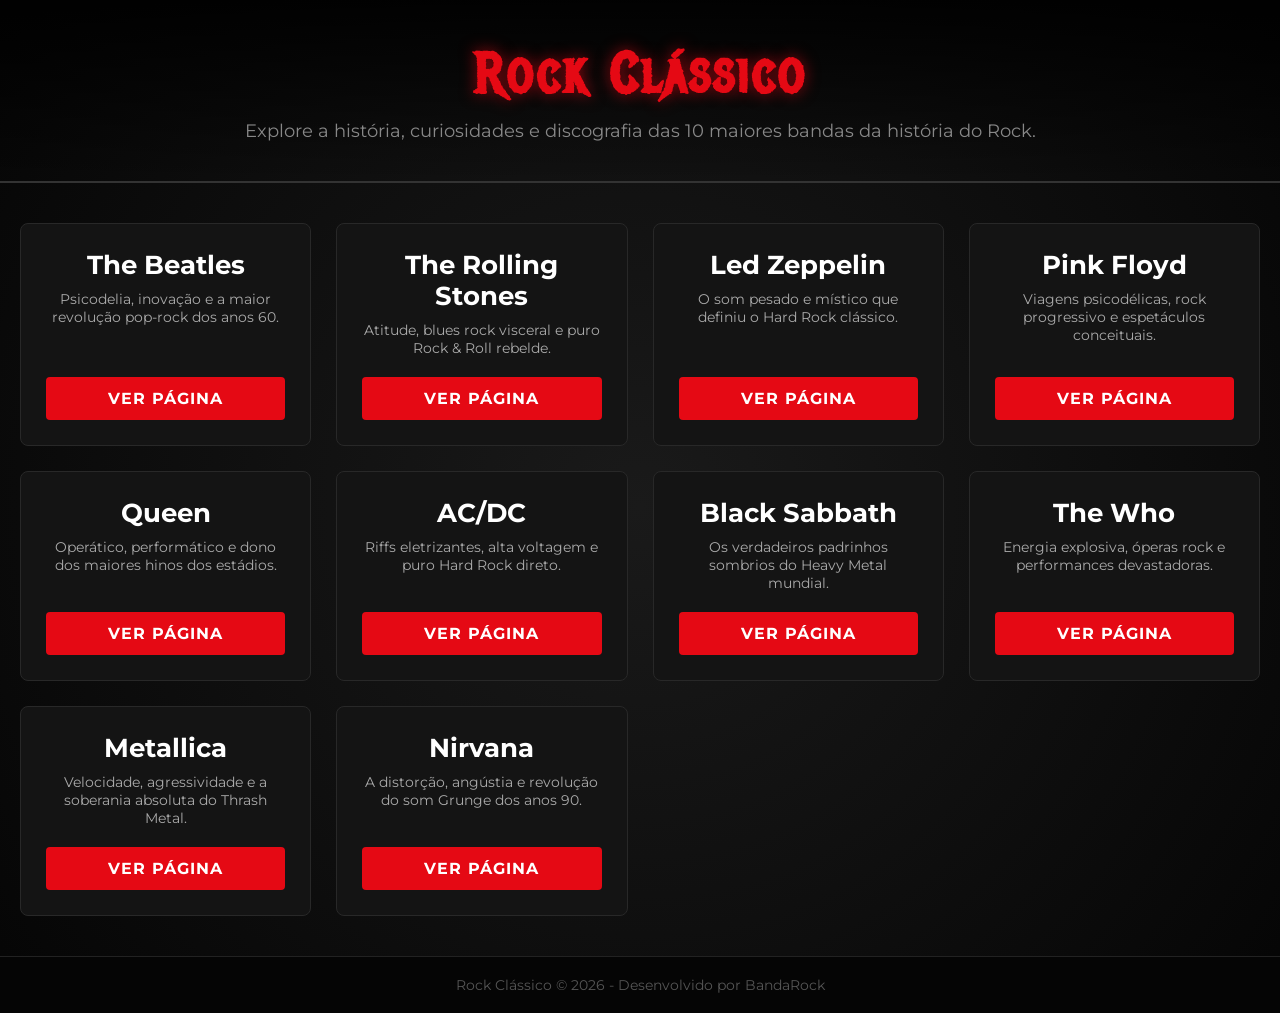
<file: index.html>
<!DOCTYPE html>
<html lang="pt-BR">
<head>
  <meta charset="UTF-8">
  <meta name="viewport" content="width=device-width, initial-scale=1.0">
  <title>Rock Clássico - As maiores bandas de rock da história.</title>
  <link href="https://fonts.googleapis.com/css2?family=Metal+Mania&family=Montserrat:wght@400;700;900&display=swap" rel="stylesheet">
  <link rel="stylesheet" href="style/index.css">
</head>
<body>
  <header>
    <h1>Rock Clássico</h1>
    <p class="subtitle">Explore a história, curiosidades e discografia das 10 maiores bandas da história do Rock.</p>
  </header>

  <main class="grid-container">
    <div class="band-card">
      <div><h2>The Beatles</h2><p>Psicodelia, inovação e a maior revolução pop-rock dos anos 60.</p></div>
      <a href="pages/beatles.html" class="btn-visit">Ver Página</a>
    </div>
    <div class="band-card">
      <div><h2>The Rolling Stones</h2><p>Atitude, blues rock visceral e puro Rock & Roll rebelde.</p></div>
      <a href="pages/stones.html" class="btn-visit">Ver Página</a>
    </div>
    <div class="band-card">
      <div><h2>Led Zeppelin</h2><p>O som pesado e místico que definiu o Hard Rock clássico.</p></div>
      <a href="pages/ledzeppelin.html" class="btn-visit">Ver Página</a>
    </div>
    <div class="band-card">
      <div><h2>Pink Floyd</h2><p>Viagens psicodélicas, rock progressivo e espetáculos conceituais.</p></div>
      <a href="pages/pinkfloyd.html" class="btn-visit">Ver Página</a>
    </div>
    <div class="band-card">
      <div><h2>Queen</h2><p>Operático, performático e dono dos maiores hinos dos estádios.</p></div>
      <a href="pages/queen.html" class="btn-visit">Ver Página</a>
    </div>
    <div class="band-card">
      <div><h2>AC/DC</h2><p>Riffs eletrizantes, alta voltagem e puro Hard Rock direto.</p></div>
      <a href="pages/acdc.html" class="btn-visit">Ver Página</a>
    </div>
    <div class="band-card">
      <div><h2>Black Sabbath</h2><p>Os verdadeiros padrinhos sombrios do Heavy Metal mundial.</p></div>
      <a href="pages/blacksabbath.html" class="btn-visit">Ver Página</a>
    </div>
    <div class="band-card">
      <div><h2>The Who</h2><p>Energia explosiva, óperas rock e performances devastadoras.</p></div>
      <a href="pages/thewho.html" class="btn-visit">Ver Página</a>
    </div>
    <div class="band-card">
      <div><h2>Metallica</h2><p>Velocidade, agressividade e a soberania absoluta do Thrash Metal.</p></div>
      <a href="pages/metallica.html" class="btn-visit">Ver Página</a>
    </div>
    <div class="band-card">
      <div><h2>Nirvana</h2><p>A distorção, angústia e revolução do som Grunge dos anos 90.</p></div>
      <a href="pages/nirvana.html" class="btn-visit">Ver Página</a>
    </div>
  </main>

  <footer>
    <p>Rock Clássico &copy; 2026 - Desenvolvido por BandaRock</p>
  </footer>
</body>
</html>
</file>
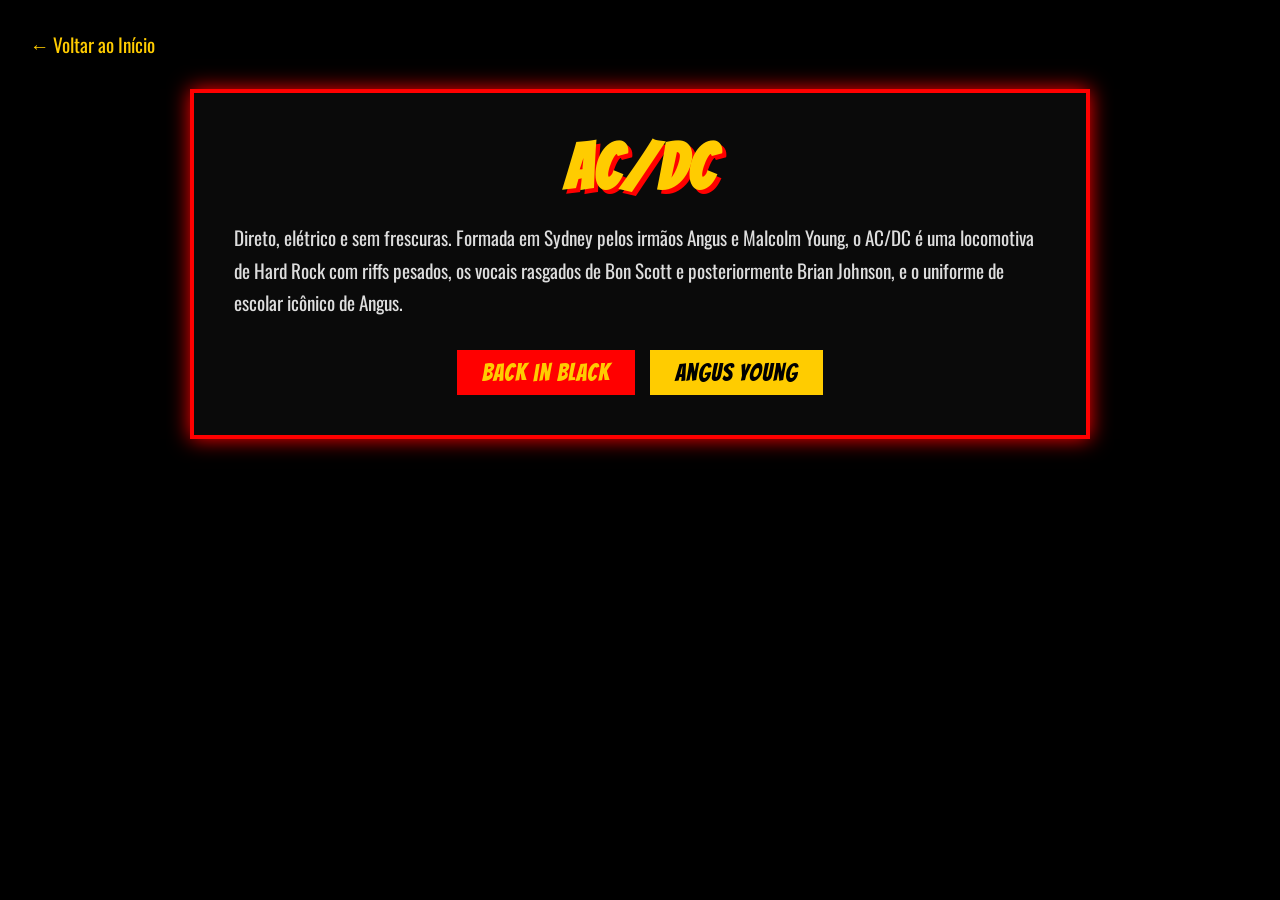
<file: pages/acdc.html>
<!DOCTYPE html>
<html lang="pt-BR">

<head>
    <meta charset="UTF-8">
    <meta name="viewport" content="width=device-width, initial-scale=1.0">
    <title>AC/DC</title>
    <link href="https://fonts.googleapis.com/css2?family=Bangers&family=Oswald:wght@500;700&display=swap"
        rel="stylesheet">
    <link rel="stylesheet" href="/style/acdc.css">
</head>

<body>
    <a href="/index.html" class="nav">← Voltar ao Início</a>
    <div class="container">
        <h1>AC/DC</h1>
        <p>Direto, elétrico e sem frescuras. Formada em Sydney pelos irmãos Angus e Malcolm Young, o AC/DC é uma
            locomotiva de Hard Rock com riffs pesados, os vocais rasgados de Bon Scott e posteriormente Brian Johnson, e
            o uniforme de escolar icônico de Angus.</p>
        <div style="display:flex; gap: 15px; justify-content: center;">
            <button class="btn-acdc" onclick="openCorner()">Back in Black</button>
            <button class="btn-acdc" style="background:#ffcc00; color:#000;" onclick="openShock()">Angus Young</button>
        </div>
    </div>

    <div class="corner-modal" id="cornerModal">
        <h3 style="color:#ff0000; font-family:'Bangers'; font-size: 1.8rem;">Álbum Lendário</h3>
        <p style="font-size: 0.95rem; color:#ccc; margin-top: 5px;">"Back in Black" (1980) é o segundo álbum mais
            vendido de toda a história da música, atrás apenas de Thriller de Michael Jackson.</p>
        <button class="btn-acdc" style="font-size: 1rem; margin-top: 10px; padding: 5px 10px;"
            onclick="closeCorner()">Fechar</button>
    </div>

    <div class="modal-shock" id="shockModal">
        <div class="shock-card">
            <h2 style="font-family:'Bangers'; color:#ffcc00; font-size: 2.5rem;">HIGH VOLTAGE!</h2>
            <p style="color:#fff; margin-top: 10px;">Angus Young é famoso por sua energia inagotável no palco e sua
                célebre dança "Duckwalk", criada originalmente por Chuck Berry.</p>
            <button class="btn-acdc" style="margin-top: 20px;" onclick="closeShock()">FECHAR</button>
        </div>
    </div>
    
    <script src="/script/acdc.js"></script>
</body>

</html>
</file>
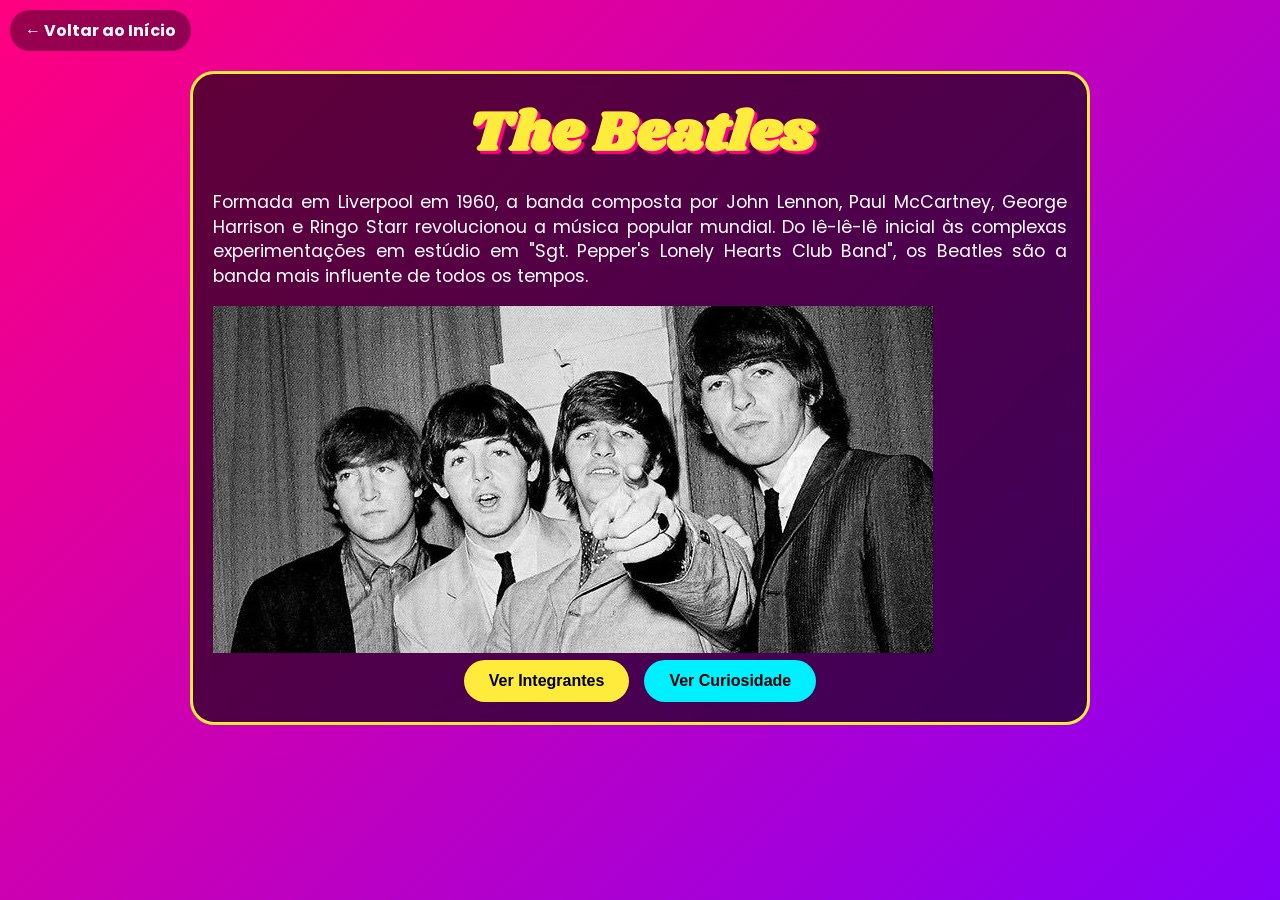
<file: pages/beatles.html>
<!DOCTYPE html>
<html lang="pt-BR">
<head>
  <meta charset="UTF-8">
  <meta name="viewport" content="width=device-width, initial-scale=1.0">
  <title>The Beatles</title>
  <link href="https://fonts.googleapis.com/css2?family=Shrikhand&family=Poppins:wght@300;600&display=swap" rel="stylesheet">
  <link rel="stylesheet" href="/style/styleBeatles.css">
</head>
<body>
  <a href="/index.html" class="nav-back">← Voltar ao Início</a>
  <div class="container">
    <h1>The Beatles</h1>
    <p>Formada em Liverpool em 1960, a banda composta por John Lennon, Paul McCartney, George Harrison e Ringo Starr revolucionou a música popular mundial. Do Iê-Iê-Iê inicial às complexas experimentações em estúdio em "Sgt. Pepper's Lonely Hearts Club Band", os Beatles são a banda mais influente de todos os tempos.</p>
    <div class="imagem">
        <img src="/img/TheBeatles.jpg" alt="">
    </div>
    <div class="btn-group">
      <button class="btn btn-1" onclick="abrirModal('modal1')">Ver Integrantes</button>
      <button class="btn btn-2" onclick="abrirModal2()">Ver Curiosidade</button>
    </div>
  </div>

  <div class="modalBeatles" id="modal1">
    <div class="modalBeatles2">
      <span class="close-btn" onclick="fecharModal('modal1')">x</span>
      <h2 style="color: #e6cf00; font-family: 'Shrikhand';">Os Fab Four</h2>
      <ul style="list-style: none; margin-top: 15px; text-align: left; line-height: 2;">
        <li><strong>John Lennon:</strong> Vocalista, Guitarrrista, Órgão</li>
        <li><strong>Paul McCartney:</strong> Vocalista, Baixista, Pianista</li>
        <li><strong>George Harrison:</strong> Guitarrista de Solos, Cítara, Vocalista</li>
        <li><strong>Ringo Starr:</strong> Baterista, Percussão, Vocalista</li>
      </ul>
    </div>
  </div>

  <div class="modal-bottom" id="modal2">
    <div style="max-width: 800px; margin: 0 auto; position: relative;">
      <span class="close-btn" onclick="fecharModal2()">x</span>
      <h3 style="color: #00f0ff; margin-bottom: 10px;">Curiosidade Psicodélica</h3>
      <p style="margin: 0;">Em 1967, durante as gravações do álbum Sgt. Pepper's, os Beatles foram os pioneiros no uso de loops de fita e efeitos reversos na música pop, influenciando toda a história da produção musical moderna.</p>
    </div>
  </div>

  <script src="/script/scriptBeatles.js"></script>
</body>
</html>
</file>
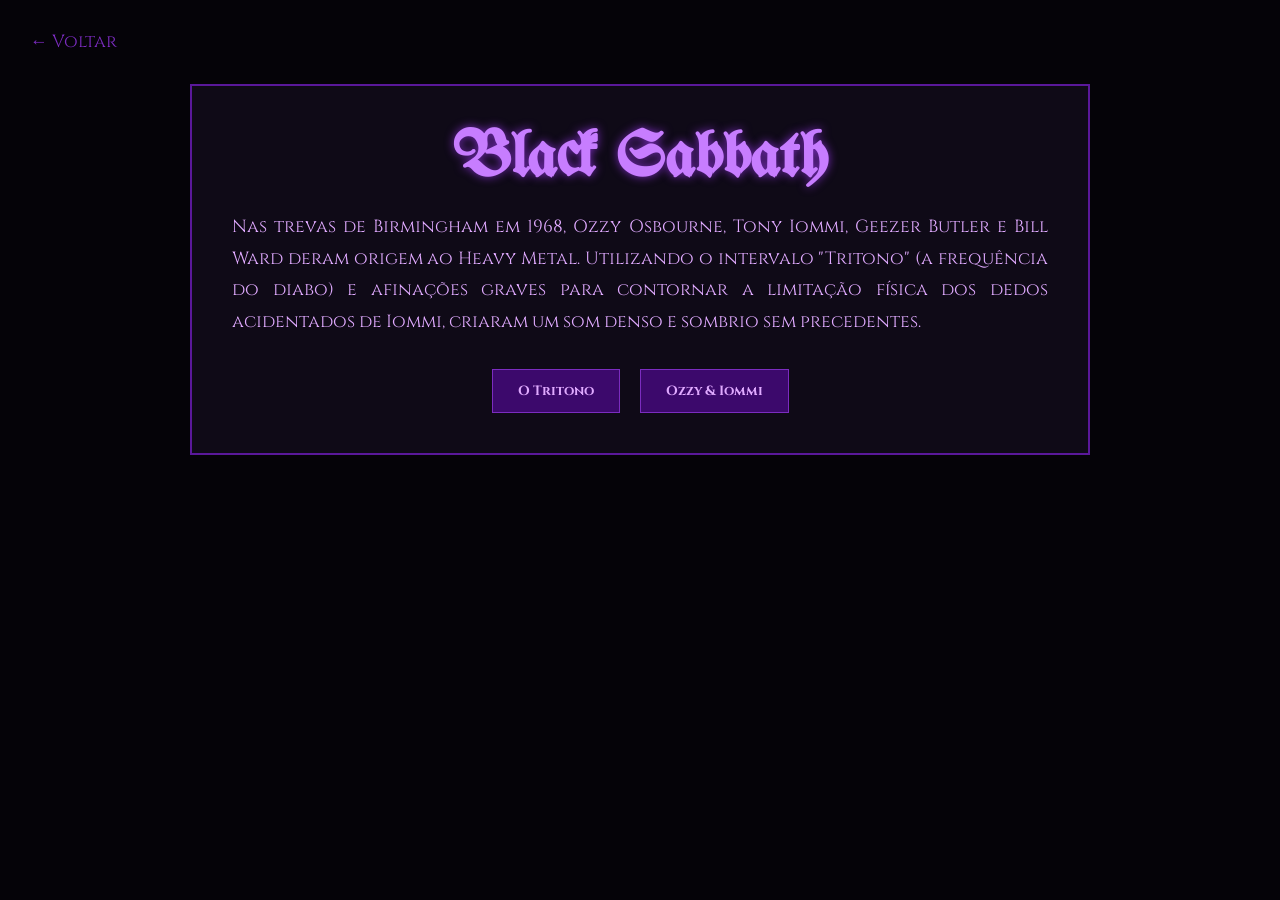
<file: pages/blacksabbath.html>
<!DOCTYPE html>
<html lang="pt-BR">

<head>
  <meta charset="UTF-8">
  <meta name="viewport" content="width=device-width, initial-scale=1.0">
  <title>Black Sabbath</title>
  <link href="https://fonts.googleapis.com/css2?family=UnifrakturMaguntia&family=Cinzel:wght@700&display=swap"
    rel="stylesheet">
  <link rel="stylesheet" href="/style/blacksabbath.css">
</head>

<body>
  <a href="/index.html" class="back">← Voltar</a>
  <div class="box">
    <h1>Black Sabbath</h1>
    <p>Nas trevas de Birmingham em 1968, Ozzy Osbourne, Tony Iommi, Geezer Butler e Bill Ward deram origem ao Heavy
      Metal. Utilizando o intervalo "Tritono" (a frequência do diabo) e afinações graves para contornar a limitação
      física dos dedos acidentados de Iommi, criaram um som denso e sombrio sem precedentes.</p>
    <div style="display:flex; gap: 20px; justify-content: center;">
      <button class="btn-doom" onclick="openGothic()">O Tritono</button>
      <button class="btn-doom" onclick="openBottomGothic()">Ozzy & Iommi</button>
    </div>
  </div>

  <div class="bottom-gothic" id="bottomGothic">
    <div style="max-width: 800px; margin: 0 auto; position: relative;">
      <h3 style="color:#c77dff; margin-bottom: 10px;">Inovação Forçada pelas Dificuldades</h3>
      <p style="color:#e0aaff;">Tony Iommi perdeu a ponta de dois dedos em um acidente industrial. Ele criou próteses de
        plástico e afrouxou as cordas da guitarra para conseguir tocar, inventando acidentalmente o som encorpado do
        Doom Metal.</p>
      <button class="btn-doom" style="margin-top: 15px;" onclick="closeBottomGothic()">OK</button>
    </div>
  </div>

  <div class="gothic-overlay" id="gothicModal">
    <div class="gothic-modal">
      <h2 style="font-family:'UnifrakturMaguntia'; color:#c77dff; font-size: 2.5rem;">Diabolus in Musica</h2>
      <p style="color:#e0aaff; font-size: 0.95rem; margin-top: 15px;">A mística música 'Black Sabbath' foi construída em
        torno da atonalidade do tritono, uma dissonância proibida na música medieval por causar sensações de
        inquietação.</p>
      <button class="btn-doom" style="margin-top: 20px;" onclick="closeGothic()">Fechar</button>
    </div>
  </div>

  <div class="bottom-gothic" id="bottomGothic">
    <div style="max-width: 800px; margin: 0 auto; position: relative;">
      <h3 style="color:#c77dff; margin-bottom: 10px;">Inovação Forçada pelas Dificuldades</h3>
      <p style="color:#e0aaff;">Tony Iommi perdeu a ponta de dois dedos em um acidente industrial. Ele criou próteses de
        plástico e afrouxou as cordas da guitarra para conseguir tocar, inventando acidentalmente o som encorpado do
        Doom Metal.</p>
      <button class="btn-doom" style="margin-top: 15px;" onclick="closeBottomGothic()">OK</button>
    </div>
  </div>

  <script src="/script/blacksabbath.js"></script>
</body>

</html>
</file>
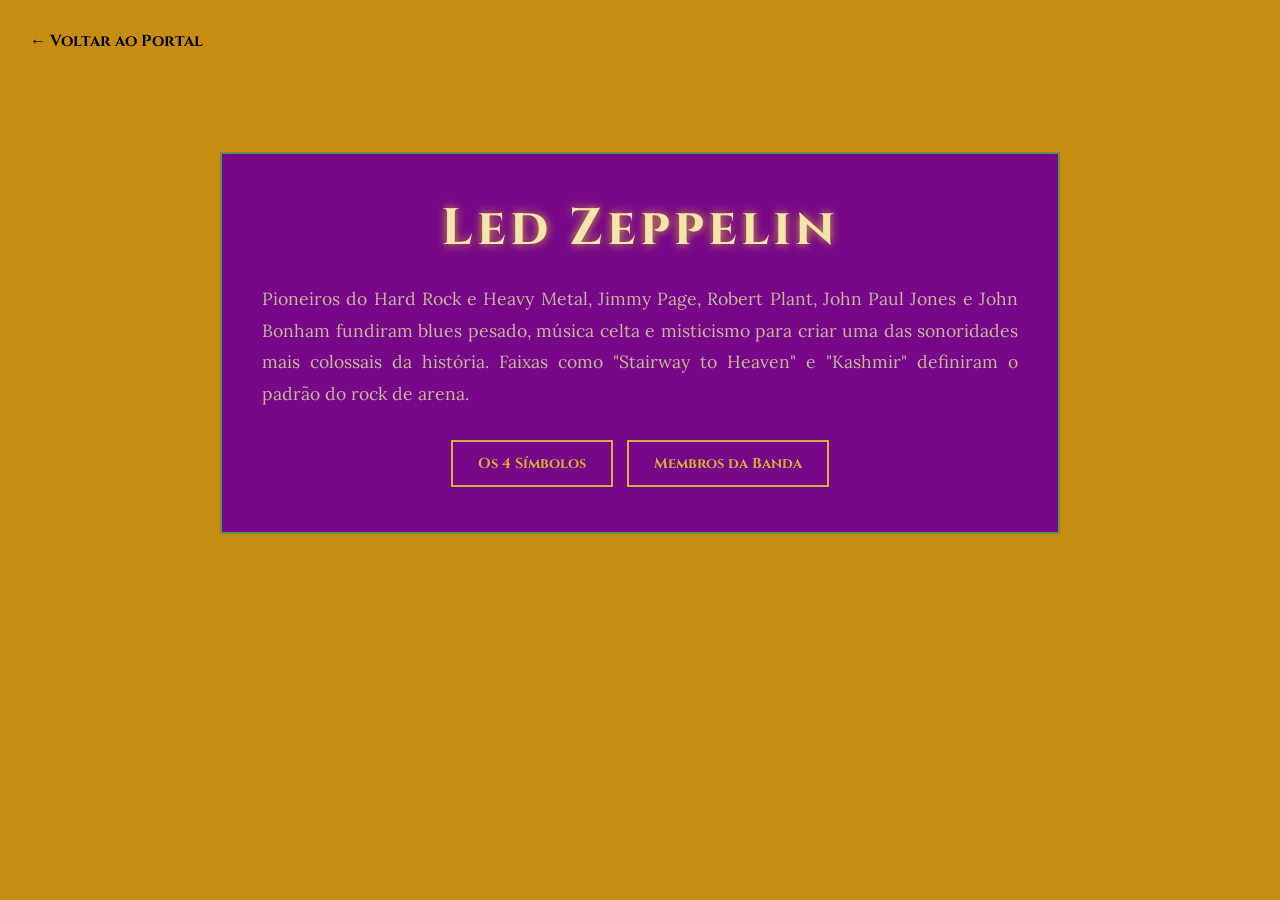
<file: pages/ledzeppelin.html>
<!DOCTYPE html>
<html lang="pt-BR">

<head>
  <meta charset="UTF-8">
  <meta name="viewport" content="width=device-width, initial-scale=1.0">
  <title>Led Zeppelin</title>
  <link href="https://fonts.googleapis.com/css2?family=Cinzel:wght@600;900&family=Lora&display=swap" rel="stylesheet">
  <link rel="stylesheet" href="/style/ledzeppelin.css">
</head>

<body>
  <a href="/index.html" class="nav">← Voltar ao Portal</a>
  <div class="card">
    <h1>Led Zeppelin</h1>
    <p>Pioneiros do Hard Rock e Heavy Metal, Jimmy Page, Robert Plant, John Paul Jones e John Bonham fundiram blues
      pesado, música celta e misticismo para criar uma das sonoridades mais colossais da história. Faixas como "Stairway
      to Heaven" e "Kashmir" definiram o padrão do rock de arena.</p>
    <div style="text-align: center;">
      <button class="btn-gold" onclick="openFullscreen()">Os 4 Símbolos</button>
      <button class="btn-gold" onclick="openLeftDrawer()">Membros da Banda</button>
    </div>
  </div>

  <div class="modal-fullscreen" id="fsModal">
    <h2 style="font-family:'Cinzel'; font-size: 2.5rem; color:#f3e5ab; margin-bottom:20px;">Os Símbolos do Led Zeppelin
      IV</h2>
    <p style="max-width: 600px; text-align: center; color: #d4af37;">Cada integrante escolheu um símbolo esotérico para
      representar sua identidade no lendário álbum sem título de 1971: Zoso (Page), Círculos Interconectados (Bonham),
      Pluma de Ma'at (Plant) e Triskelion (Jones).</p>
    <button class="btn-gold" style="margin-top: 30px;" onclick="closeFullscreen()">Fechar</button>
  </div>

  <div class="drawer-left" id="leftDrawer">
    <h3 style="font-family:'Cinzel'; color:#f3e5ab; margin-bottom: 20px;">Integrantes</h3>
    <p style="color:#c5b89a; font-size: 0.95rem; margin-bottom: 15px;">• <strong>Robert Plant:</strong> Vocais</p>
    <p style="color:#c5b89a; font-size: 0.95rem; margin-bottom: 15px;">• <strong>Jimmy Page:</strong> Guitarras</p>
    <p style="color:#c5b89a; font-size: 0.95rem; margin-bottom: 15px;">• <strong>John Paul Jones:</strong> Baixo e
      Teclados</p>
    <p style="color:#c5b89a; font-size: 0.95rem; margin-bottom: 15px;">• <strong>John Bonham:</strong> Bateria</p>
    <button class="btn-gold" onclick="closeLeftDrawer()" style="margin-top: 20px;">Fechar</button>
  </div>

  <script src="/script/ledzeppelin.js"></script>
</body>

</html>
</file>
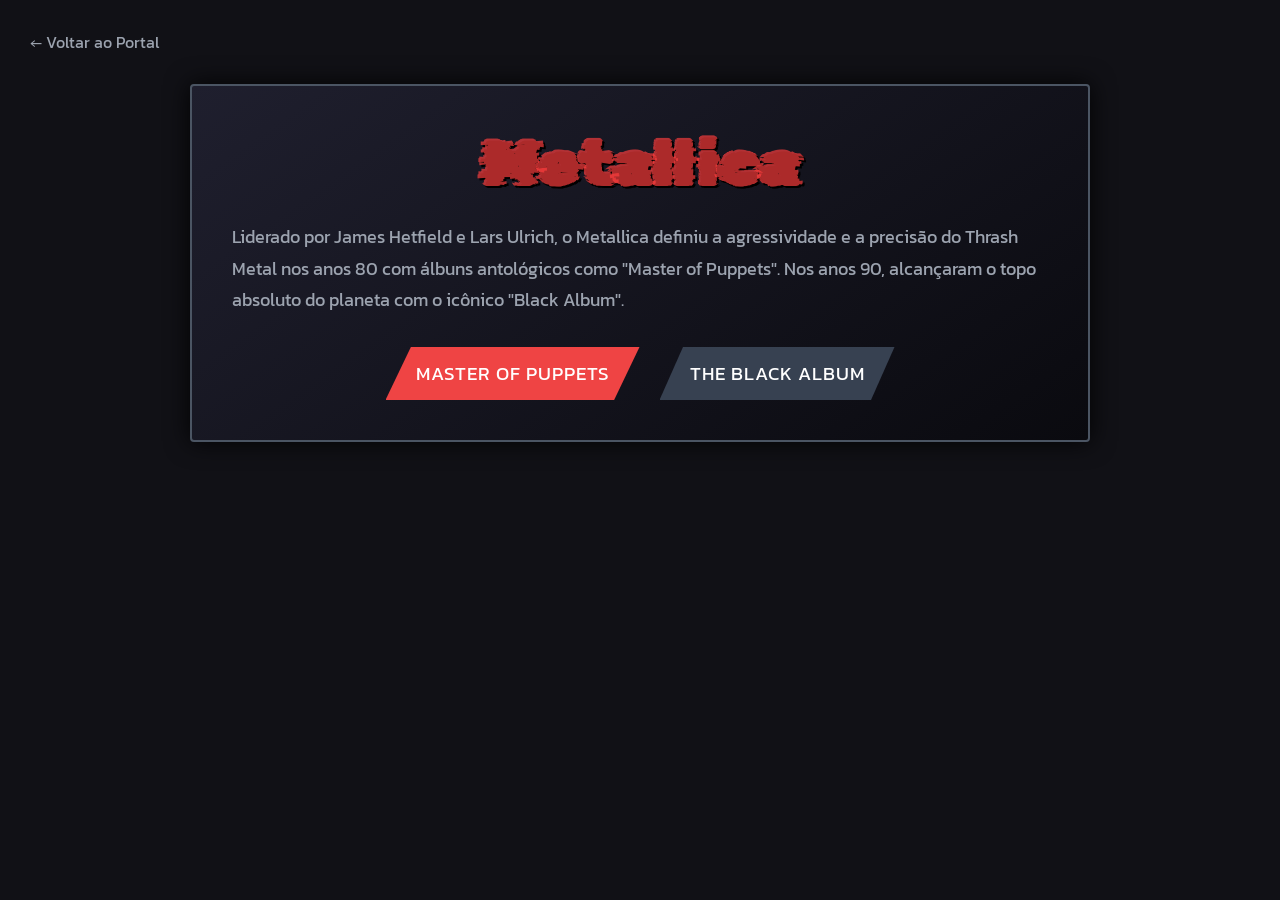
<file: pages/metallica.html>
<!DOCTYPE html>
<html lang="pt-BR">
<head>
  <meta charset="UTF-8">
  <meta name="viewport" content="width=device-width, initial-scale=1.0">
  <title>Metallica</title>
  <link href="https://fonts.googleapis.com/css2?family=Rubik+Glitch&family=Kanit:wght@700;900&display=swap" rel="stylesheet">
  <link rel="stylesheet" href="/style/metallica.css">
</head>
<body>
  <a href="/index.html" class="back">← Voltar ao Portal</a>
  <div class="box">
    <h1>Metallica</h1>
    <p>Liderado por James Hetfield e Lars Ulrich, o Metallica definiu a agressividade e a precisão do Thrash Metal nos anos 80 com álbuns antológicos como "Master of Puppets". Nos anos 90, alcançaram o topo absoluto do planeta com o icônico "Black Album".</p>
    <div style="display:flex; gap: 20px; justify-content: center;">
      <button class="btn-heavy" onclick="openMetal()">Master of Puppets</button>
      <button class="btn-heavy" style="background:#374151;" onclick="openThrash()">The Black Album</button>
    </div>
  </div>

  <div class="metal-overlay" id="metalModal">
    <div class="metal-modal">
      <h2 style="color:#ef4444; font-size: 2rem;">Obra-Prima do Metal</h2>
      <p style="color:#d1d5db; margin-top: 15px; font-weight: 400;">Lançado em 1986, 'Master of Puppets' foi o primeiro álbum de Thrash Metal preservado na Biblioteca do Congresso dos Estados Unidos por sua importância cultural.</p>
      <button class="btn-heavy" style="margin-top: 20px; font-size: 1rem; padding: 8px 20px;" onclick="closeMetal()">FECHAR</button>
    </div>
  </div>

  <div class="thrash-fs" id="thrashFS">
    <h2 style="font-family:'Rubik Glitch'; font-size: 3.5rem; color:#ef4444; margin-bottom: 20px;">THE BLACK ALBUM (1991)</h2>
    <p style="max-width: 650px; text-align: center; color:#9ca3af; font-size: 1.1rem; line-height: 1.8;">Com "Enter Sandman", "Sad But True" e "Nothing Else Matters", este álbum catapultou o Metallica da cena underground para o status de maior banda de heavy metal do planeta.</p>
    <button class="btn-heavy" style="margin-top: 30px;" onclick="closeThrash()">VOLTAR</button>
  </div>

  <script src="/script/metallica.js"></script>
</body>
</html>
</file>
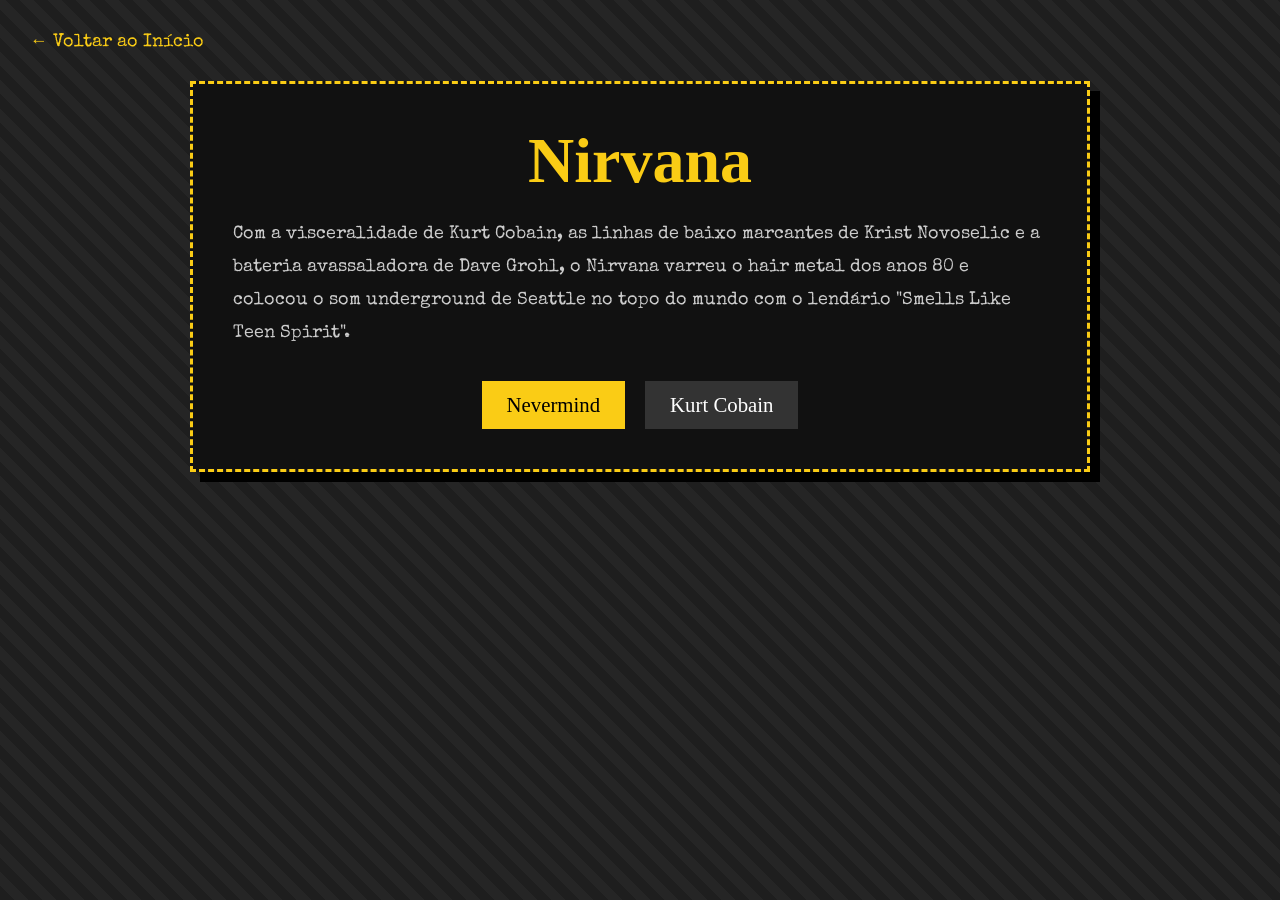
<file: pages/nirvana.html>
<!DOCTYPE html>
<html lang="pt-BR">
<head>
  <meta charset="UTF-8">
  <meta name="viewport" content="width=device-width, initial-scale=1.0">
  <title>Nirvana</title>
  <link href="https://fonts.googleapis.com/css2?family=Permanent+Marker&family=Special+Elite&display=swap" rel="stylesheet">
  <link rel="stylesheet" href="/style/nirvana.css">
</head>
<body>
  <a href="/index.html" class="back">← Voltar ao Início</a>
  <div class="container">
    <h1>Nirvana</h1>
    <p>Com a visceralidade de Kurt Cobain, as linhas de baixo marcantes de Krist Novoselic e a bateria avassaladora de Dave Grohl, o Nirvana varreu o hair metal dos anos 80 e colocou o som underground de Seattle no topo do mundo com o lendário "Smells Like Teen Spirit".</p>
    <div style="display:flex; gap: 20px; justify-content: center;">
      <button class="btn-grunge" onclick="openNote()">Nevermind </button>
      <button class="btn-grunge" style="background:#333; color:#fff;" onclick="openGrungePanel()">Kurt Cobain </button>
    </div>
  </div>

  <div class="grunge-panel" id="grungePanel">
    <h2 style="font-family:'Permanent Marker'; color:#facc15; font-size: 2rem; margin-bottom: 20px;">O Legado Grunge</h2>
    <p style="color:#aaa; font-size: 0.95rem; line-height: 1.7;">Kurt Cobain trouxe a estética da simplicidade, guitarras distorcidas com pedais Boss DS-1 e letras poéticas e angustiadas, alterando permanentemente a cultura jovem dos anos 90.</p>
    <button class="btn-grunge" style="margin-top: 30px; font-size: 1rem;" onclick="closeGrungePanel()">Fechar</button>
  </div>

  <div class="note-overlay" id="noteModal">
    <div class="note-card">
      <h3 style="font-family:'Permanent Marker'; font-size: 2rem; margin-bottom: 10px;">Nevermind (1991)</h3>
      <p style="font-size: 1rem; line-height: 1.5;">O álbum desbancou 'Dangerous' de Michael Jackson do topo da Billboard e vendeu mais de 30 milhões de cópias mundialmente, tornando-se o hino da Geração X.</p>
      <button class="btn-grunge" style="background:#000; color:#fff; margin-top: 20px; font-size: 1rem; padding: 5px 15px;" onclick="closeNote()">Fechar</button>
    </div>
  </div>

  <div class="grunge-panel" id="grungePanel">
    <h2 style="font-family:'Permanent Marker'; color:#facc15; font-size: 2rem; margin-bottom: 20px;">O Legado Grunge</h2>
    <p style="color:#aaa; font-size: 0.95rem; line-height: 1.7;">Kurt Cobain trouxe a estética da simplicidade, guitarras distorcidas com pedais Boss DS-1 e letras poéticas e angustiadas, alterando permanentemente a cultura jovem dos anos 90.</p>
    <button class="btn-grunge" style="margin-top: 30px; font-size: 1rem;" onclick="closeGrungePanel()">Fechar</button>
  </div>


  <script src="/script/nirvana.js"></script>
</body>
</html>
</file>
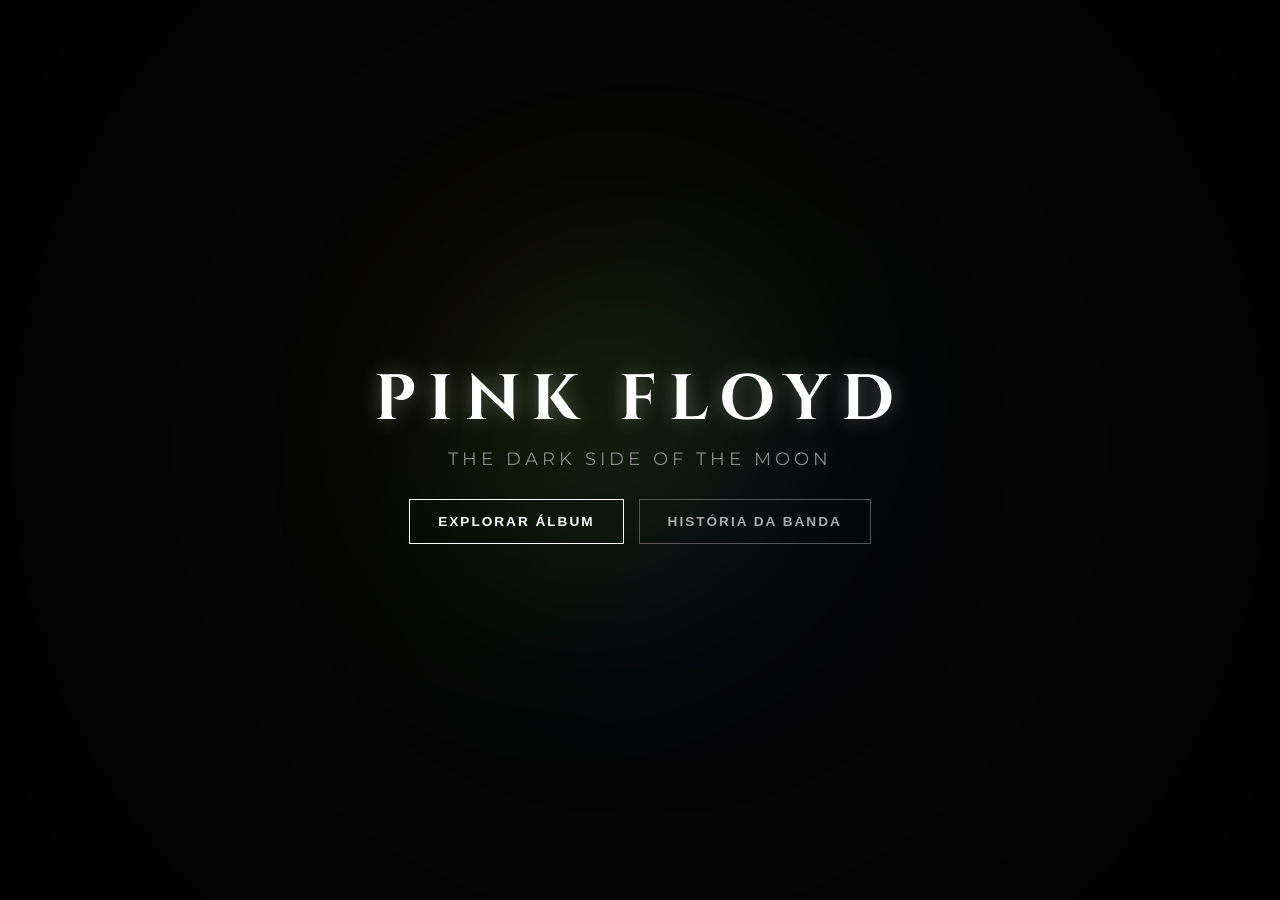
<file: pages/pinkfloyd.html>
<!DOCTYPE html>
<html lang="pt-BR">
<head>
  <meta charset="UTF-8">
  <meta name="viewport" content="width=device-width, initial-scale=1.0">
  <title>Pink Floyd</title>
  <link rel="stylesheet" href="/style/pinkfloyd.css">
  <link href="https://fonts.googleapis.com/css2?family=Cinzel:wght@700&family=Montserrat:wght@300;400;600&display=swap" rel="stylesheet">
</head>
<body>

  <div id="vinyl-rain-container"></div>

  <div class="grain-overlay"></div>

  <main class="hero-container">
    <div class="prism-light"></div>
    <h1 class="band-title">PINK FLOYD</h1>
    <p class="album-subtitle">The Dark Side of the Moon</p>

    <div class="btn-group">
      <button id="open-album-btn" class="glow-btn">EXPLORAR ÁLBUM</button>
      <button id="open-history-btn" class="glow-btn outline">HISTÓRIA DA BANDA</button>
    </div>
  </main>

  <div id="album-modal" class="modal-overlay">
    <div class="modal-card">
      <span class="close-btn" id="close-album-btn">← </span>
      <h2 class="modal-title">THE DARK SIDE OF THE MOON</h2>
      <div class="rainbow-bar"></div>
      <p class="modal-text">
        Lançado em 1973, o oitavo álbum de estúdio do Pink Floyd explorou temas de ganância, tempo, morte e doença mental. Tornou-se um dos discos mais vendidos e aclamados da história da música.
      </p>
      <div class="tracklist">
        <h3>Faixas de Destaque</h3>
        <ul>
          <li><span>01.</span> Time</li>
          <li><span>02.</span> Money</li>
          <li><span>03.</span> Us and Them</li>
          <li><span>04.</span> Brain Damage</li>
        </ul>
      </div>
    </div>
  </div>


  <div id="history-modal" class="modal-overlay">
    <div class="modal-card">
      <span class="close-btn" id="close-history-btn">← </span>
      <h2 class="modal-title">A JORNADA PSICODÉLICA</h2>
      <div class="rainbow-bar"></div>
      <p class="modal-text">
        Formada em Londres em 1965, a banda liderou a cena psicodélica britânica sob a liderança de Syd Barrett. Mais tarde, com David Gilmour e Roger Waters, revolucionou o rock progressivo e os shows em estádio.
      </p>
      <div class="band-members">
        <h3>Integrantes Clássicos</h3>
        <ul>
          <li>David Gilmour — Guitarra e Voz</li>
          <li>Roger Waters — Baixo e Voz</li>
          <li>Richard Wright — Teclados</li>
          <li>Nick Mason — Bateria</li>
          <li>Syd Barrett — Guitarra e Voz (Fase Inicial)</li>
        </ul>
      </div>
    </div>
  </div>

  <script src="/script/pinkfloyd.js"></script>
</body>
</html>
</file>
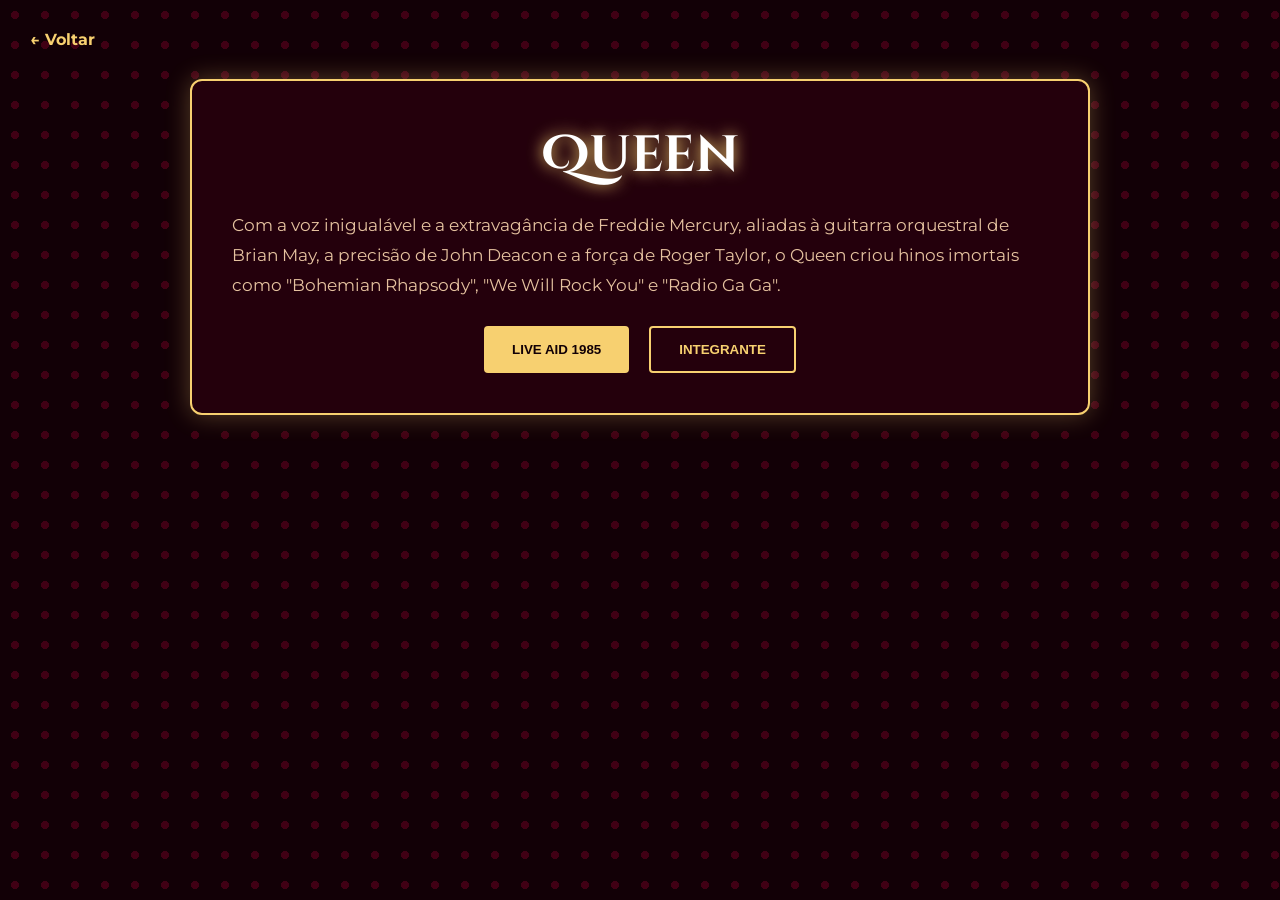
<file: pages/queen.html>
<!DOCTYPE html>
<html lang="pt-BR">

<head>
  <meta charset="UTF-8">
  <meta name="viewport" content="width=device-width, initial-scale=1.0">
  <title>Queen</title>
  <link
    href="https://fonts.googleapis.com/css2?family=Cinzel+Decorative:wght@700&family=Montserrat:wght@400;700&display=swap"
    rel="stylesheet">
  <link rel="stylesheet" href="/style/queen.css">
</head>

<body>
  <a href="/index.html" class="back">← Voltar</a>
  <div class="card">
    <h1>Queen</h1>
    <p>Com a voz inigualável e a extravagância de Freddie Mercury, aliadas à guitarra orquestral de Brian May, a
      precisão de John Deacon e a força de Roger Taylor, o Queen criou hinos imortais como "Bohemian Rhapsody", "We Will
      Rock You" e "Radio Ga Ga".</p>
    <div style="display:flex; gap: 20px; justify-content: center;">
      <button class="btn-royal" onclick="openCrown()">Live Aid 1985</button>
      <button class="btn-royal" style="background:transparent; border: 2px solid #f7d070; color:#f7d070;" onclick="openPanel()">Integrante</button>
    </div>
  </div>

  <div class="crown-overlay" id="crownModal">
    <div class="crown-modal">
      <h3 style="font-family:'Cinzel Decorative'; color:#f7d070; margin-bottom: 15px;">O Maior Show do Rock</h3>
      <p style="color:#e6c2a0; font-size: 0.95rem;">Em 21 minutos no estádio de Wembley durante o Live Aid de 1985, o
        Queen roubou o espetáculo mundial, realizando aquela que é considerada por críticos a maior apresentação ao vivo
        da história da música.</p>
      <button class="btn-royal" style="margin-top: 20px; padding: 8px 20px;" onclick="closeCrown()">Fechar</button>
    </div>
  </div>

  <div class="panel-side" id="panelSide">
    <h2 style="font-family:'Cinzel Decorative'; color:#f7d070; margin-bottom:20px;">Formação Clássica</h2>
    <ul style="list-style: none; line-height: 2.2; color:#fff;">
      <li>👑 Freddie Mercury (Vocal)</li>
      <li>🎸 Brian May (Guitarra)</li>
      <li>🥁 Roger Taylor (Bateria)</li>
      <li>🎸 John Deacon (Baixo)</li>
    </ul>
    <button class="btn-royal" style="margin-top: 30px; padding: 8px 20px;" onclick="closePanel()">Voltar</button>
  </div>

  <div class="crown-overlay" id="crownModal">
    <div class="crown-modal">
      <h3 style="font-family:'Cinzel Decorative'; color:#f7d070; margin-bottom: 15px;">O Maior Show do Rock</h3>
      <p style="color:#e6c2a0; font-size: 0.95rem;">Em 21 minutos no estádio de Wembley durante o Live Aid de 1985, o
        Queen roubou o espetáculo mundial, realizando aquela que é considerada por críticos a maior apresentação ao vivo
        da história da música.</p>
      <button class="btn-royal" style="margin-top: 20px; padding: 8px 20px;" onclick="closeCrown()">Fechar</button>
    </div>
  </div>

  <div class="panel-side" id="panelSide">
    <h2 style="font-family:'Cinzel Decorative'; color:#f7d070; margin-bottom:20px;">Formação Clássica</h2>
    <ul style="list-style: none; line-height: 2.2; color:#fff;">
      <li>👑 Freddie Mercury (Vocal)</li>
      <li>🎸 Brian May (Guitarra)</li>
      <li>🥁 Roger Taylor (Bateria)</li>
      <li>🎸 John Deacon (Baixo)</li>
    </ul>
    <button class="btn-royal" style="margin-top: 30px; padding: 8px 20px;" onclick="closePanel()">Voltar</button>
  </div>


  <script src="/script/queen.js"></script>
</body>

</html>
</file>
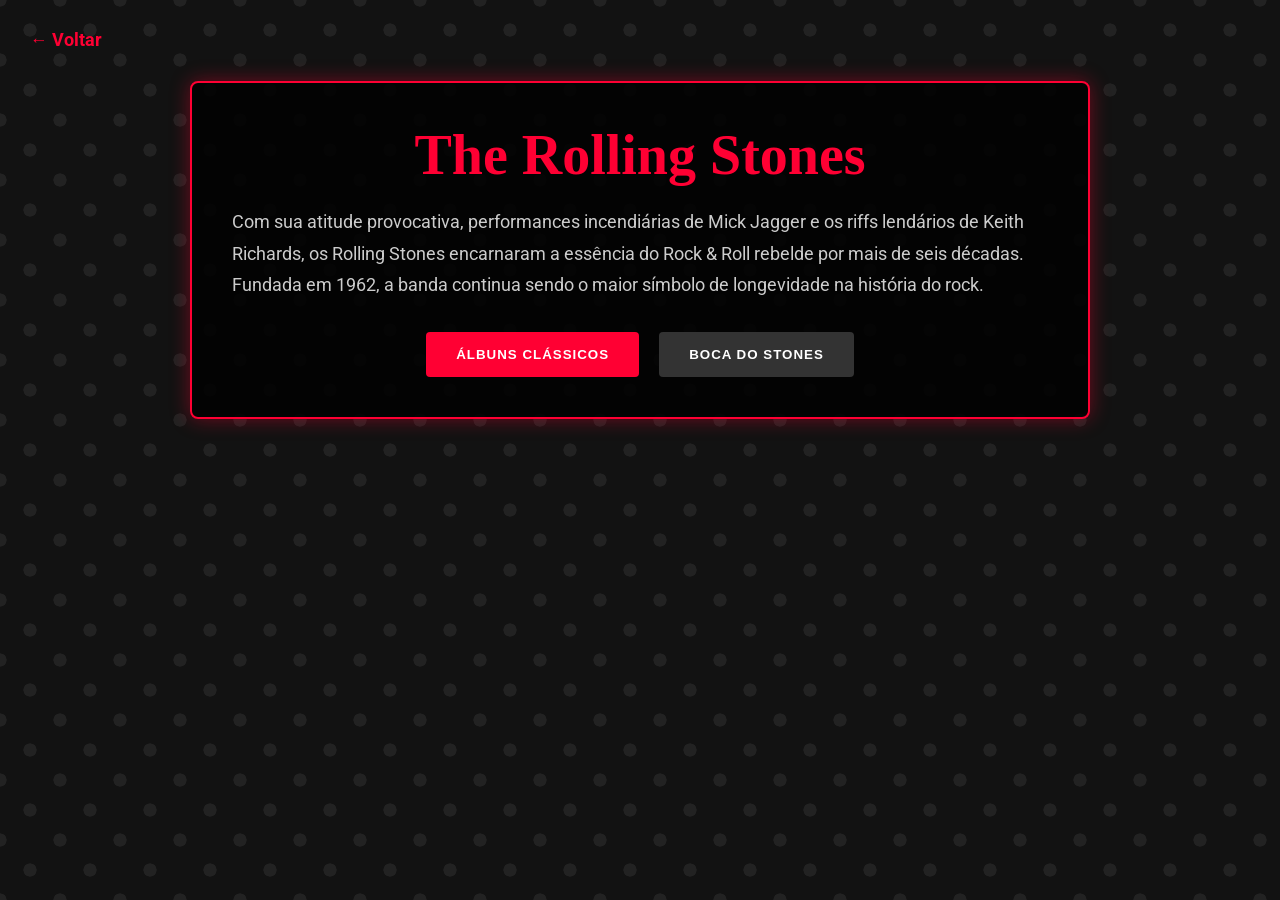
<file: pages/stones.html>
<!DOCTYPE html>
<html lang="pt-BR">

<head>
    <meta charset="UTF-8">
    <meta name="viewport" content="width=device-width, initial-scale=1.0">
    <title>The Rolling Stones</title>
    <link href="https://fonts.googleapis.com/css2?family=Permanent+Marker&family=Roboto:wght@400;700&display=swap"
        rel="stylesheet">
    <link rel="stylesheet" href="/style/stones.css">
</head>

<body>
    <a href="/index.html" class="nav-back">← Voltar</a>
    <div class="wrapper">
        <h1>The Rolling Stones</h1>
        <p>Com sua atitude provocativa, performances incendiárias de Mick Jagger e os riffs lendários de Keith Richards,
            os Rolling Stones encarnaram a essência do Rock & Roll rebelde por mais de seis décadas. Fundada em 1962, a
            banda continua sendo o maior símbolo de longevidade na história do rock.</p>
        <div class="actions">
            <button class="btn-rock" onclick="toggleDrawer()">Álbuns Clássicos</button>
            <button class="btn-rock" style="background:#333;" onclick="openLeatherModal()">Boca do Stones</button>
        </div>
    </div>

    <div class="drawer" id="drawer1">
        <span class="close-btn" onclick="toggleDrawer()">&times;</span>
        <h2 style="color:#ff0033; margin-top: 30px; font-family:'Permanent Marker';">Discografia Essencial</h2>
        <ul style="margin-top: 20px; line-height: 2.2; color:#bbb;">
            <li>⚡ Beggars Banquet (1968)</li>
            <li>⚡ Let It Bleed (1969)</li>
            <li>⚡ Sticky Fingers (1971)</li>
            <li>⚡ Exile on Main St. (1972)</li>
        </ul>
    </div>

    <div class="modal-box" id="leatherModal">
        <div class="leather-card">
            <span class="close-btn" onclick="closeLeatherModal()">&times;</span>
            <h3 style="color:#ff0033; margin-bottom: 15px; font-family:'Permanent Marker';">O Logo "Tongue and Lips"
            </h3>
            <p style="font-size: 0.95rem;">Criado por John Pasche em 1970, a famosa boca com a língua de fora representa
                a rebeldia da banda e os lábios marcantes de Mick Jagger. É a marca de rock mais reconhecida de todos os
                tempos.</p>
        </div>
    </div>

    <script src="/script/stones.js"></script>
</body>

</html>
</file>
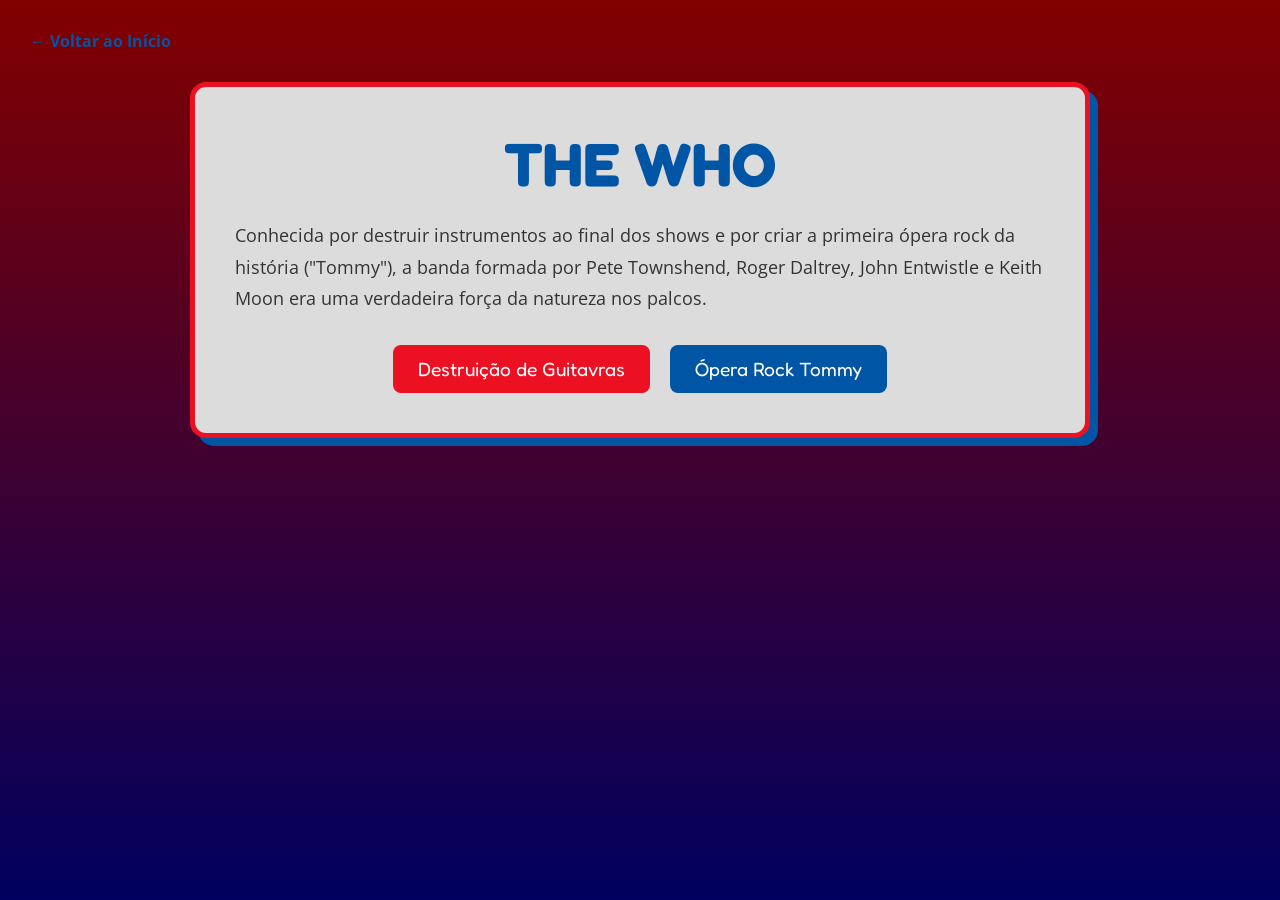
<file: pages/thewho.html>
<!DOCTYPE html>
<html lang="pt-BR">

<head>
    <meta charset="UTF-8">
    <meta name="viewport" content="width=device-width, initial-scale=1.0">
    <title>The Who</title>
    <link href="https://fonts.googleapis.com/css2?family=Fredoka+One&family=Open+Sans:wght@400;700&display=swap"
        rel="stylesheet">
    <link rel="stylesheet" href="/style/thewho.css">
</head>

<body>
    <a href="/index.html" class="back">← Voltar ao Início</a>
    <div class="card"> 
        <h1>The Who</h1>
        <p>Conhecida por destruir instrumentos ao final dos shows e por criar a primeira ópera rock da história
            ("Tommy"), a banda formada por Pete Townshend, Roger Daltrey, John Entwistle e Keith Moon era uma verdadeira
            força da natureza nos palcos.</p>
        <div style="display:flex; gap: 20px; justify-content: center;">
            <button class="btn-mod" onclick="openTarget()">Destruição de Guitavras</button>
            <button class="btn-mod" style="background:#0055a5;" onclick="openModDrawer()">Ópera Rock Tommy</button>
        </div>
    </div>

    <div class="target-overlay" id="targetModal">
        <div class="target-modal">
            <h3 style="font-family:'Fredoka One'; color:#eb1123; font-size: 1.8rem;">Pop-Art & Fúria</h3>
            <p style="font-size: 0.9rem; color:#111; margin-top: 10px;">Pete Townshend quebrou sua primeira guitarra por
                acidente em 1964. A reação eufórica do público transformou a destruição de equipamentos em ritual de
                performance.</p>
            <button class="btn-mod" style="margin-top: 15px; font-size: 0.9rem; padding: 5px 15px;"
                onclick="closeTarget()">Fechar</button>
        </div>
    </div>

 
    <div class="mod-drawer" id="modDrawer">
        <h2 style="font-family:'Fredoka One'; color:#fff; margin-bottom: 20px;">Tommy (1969)</h2>
        <p style="line-height: 1.6; font-size: 0.95rem;">Composta em sua maioria por Pete Townshend, "Tommy" conta a
            história de um garoto cego, surdo e mudo que se torna um mestre do Pinball e líder messiânico. É um marco
            supremo na história da narrativa rock.</p>
        <button class="btn-mod" style="background:#eb1123; margin-top: 30px;" onclick="closeModDrawer()">OK</button>
    </div>

    <script src="/script/thewho.js"></script>
</body>

</html>
</file>
<file: style/index.css>
* {
  box-sizing: border-box;
  margin: 0;
  padding: 0;
}

body {
  background-color: #0d0d0d;
  background-image: radial-gradient(circle at 50% 50%, #1a1a1a 0%, #050505 100%);
  color: #e0e0e0;
  font-family: 'Montserrat', sans-serif;
  min-height: 100vh;
  display: flex;
  flex-direction: column;
}

header {
  padding: 40px 20px;
  text-align: center;
  background: linear-gradient(180deg, rgba(0, 0, 0, 0.9), transparent);
  border-bottom: 2px solid #333;
}

h1 {
  font-family: 'Metal Mania', cursive;
  font-size: 3.5rem;
  color: #e50914;
  text-shadow: 0 0 15px rgba(229, 9, 20, 0.6);
  letter-spacing: 3px;
}

p.subtitle {
  font-size: 1.1rem;
  color: #888;
  margin-top: 10px;
}

.grid-container {
  display: grid;
  grid-template-columns: repeat(auto-fit, minmax(280px, 1fr));
  gap: 25px;
  padding: 40px 20px;
  max-width: 1300px;
  margin: 0 auto;
  width: 100%;
  flex: 1;
}

.band-card {
  background: #141414;
  border: 1px solid #282828;
  border-radius: 8px;
  padding: 25px;
  text-align: center;
  transition: all 0.3s ease;
  position: relative;
  overflow: hidden;
  display: flex;
  flex-direction: column;
  justify-content: space-between;
}

.band-card:hover {
  transform: translateY(-8px);
  border-color: #e50914;
  box-shadow: 0 10px 25px rgba(229, 9, 20, 0.3);
}

.band-card h2 {
  font-size: 1.6rem;
  color: #fff;
  margin-bottom: 10px;
}

.band-card p {
  font-size: 0.9rem;
  color: #aaa;
  margin-bottom: 20px;
}

.btn-visit {
  display: inline-block;
  padding: 12px 20px;
  background: #e50914;
  color: #fff;
  text-decoration: none;
  font-weight: bold;
  border-radius: 4px;
  text-transform: uppercase;
  letter-spacing: 1px;
  transition: background 0.2s;
}

.btn-visit:hover {
  background: #b20710;
}

footer {
  text-align: center;
  padding: 20px;
  background: #050505;
  color: #555;
  font-size: 0.85rem;
  border-top: 1px solid #222;
}
</file>
<file: style/acdc.css>
* {
    box-sizing: border-box;
    margin: 0;
    padding: 0;
}

body {
    background: #000;
    color: #fff;
    font-family: 'Oswald', sans-serif;
    min-height: 100vh;
    padding: 30px;
}

.nav {
    color: #ffcc00;
    text-decoration: none;
    font-size: 1.2rem;
}

.container {
    max-width: 900px;
    margin: 30px auto;
    border: 4px solid #ff0000;
    background: #0a0a0a;
    padding: 40px;
    box-shadow: 0 0 20px #ff0000;
}

h1 {
    font-family: 'Bangers', cursive;
    font-size: 4rem;
    text-align: center;
    color: #ffcc00;
    text-shadow: 4px 4px 0 #ff0000;
    letter-spacing: 2px;
}

p {
    line-height: 1.7;
    font-size: 1.2rem;
    color: #ddd;
    margin-top: 20px;
    margin-bottom: 30px;
}

.btn-acdc {
    background: #ff0000;
    color: #ffcc00;
    font-family: 'Bangers';
    font-size: 1.5rem;
    border: none;
    padding: 10px 25px;
    cursor: pointer;
    letter-spacing: 1px;
}

.btn-acdc:hover {
    background: #ffcc00;
    color: #ff0000;
}

/* MODAL 1: Corner Pop-Up */
.corner-modal {
    position: fixed;
    bottom: -300px;
    right: 20px;
    width: 320px;
    background: #111;
    border: 3px solid #ffcc00;
    padding: 20px;
    z-index: 600;
    transition: bottom 0.4s ease;
    box-shadow: 0 0 15px rgba(255, 204, 0, 0.5);
}

.corner-modal.open {
    bottom: 20px;
}

/* MODAL 2: Center Lightning */
.modal-shock {
    position: fixed;
    top: 0;
    left: 0;
    width: 100%;
    height: 100%;
    background: rgba(255, 0, 0, 0.2);
    display: none;
    justify-content: center;
    align-items: center;
    z-index: 601;
    backdrop-filter: blur(5px);
}

.shock-card {
    background: #000;
    border: 4px solid #ffcc00;
    padding: 30px;
    max-width: 450px;
    text-align: center;
    box-shadow: 0 0 30px #ffcc00;
}
</file>
<file: style/styleBeatles.css>
* {
    box-sizing: border-box;
    margin: 0;
    padding: 0;
}

body {
    background: linear-gradient(135deg, #ff007f, #7f00ff, #00f0ff);
    background-size: 100% 370%;
    animation: psychedelicBG 12s ease infinite;
    color: #fff;
    font-family: 'Poppins', sans-serif;
    min-height: 100vh;
    padding: 10px;
}

.nav-back {
    display: inline-block;
    color: #fdfdfd;
    text-decoration: none;
    font-weight: bold;
    margin-bottom: 20px;
    background: rgba(0, 0, 0, 0.4);
    padding: 8px 15px;
    border-radius: 20px;
}

.container {
    max-width: 900px;
    margin: 0 auto;
    background: rgba(0, 0, 0, 0.6);
    padding: 20px;
    border-radius: 24px;
    backdrop-filter: blur(10px);
    border: 3px solid #ffeb3b;
}

h1 {
    font-family: 'Shrikhand', cursive;
    font-size: 3.5rem;
    color: #ffeb3b;
    text-shadow: 3px 3px 0 #ff007f;
    text-align: center;
    margin-bottom: 15px;
}

p {
    line-height: 1.4;
    font-size: 1.1rem;
    margin-bottom: 17px;
    text-align: justify;
}

.imagem {
    align-items: center;
    justify-content: center;
}

.btn-group {
    display: flex;
    gap: 15px;
    justify-content: center;
    flex-wrap: wrap;
}

.btn {
    padding: 12px 25px;
    border: none;
    border-radius: 30px;
    font-weight: bold;
    cursor: pointer;
    font-size: 1rem;
    transition: transform 0.2s;
}

.btn:hover {
    transform: scale(1.05);
}

.btn-1 {
    background: #ffeb3b;
    color: #000;
}

.btn-2 {
    background: #00f0ff;
    color: #000;
}


.modalBeatles {
    position: fixed;
    top: 0;
    left: 0;
    width: 100%;
    height: 100%;
    background: rgba(0, 0, 0, 0.8);
    display: none;
    justify-content: center;
    align-items: center;
    z-index: 100;
}

.modalBeatles2 {
    background: #111;
    border: 4px solid #ff007f;
    padding: 30px;
    border-radius: 20px;
    max-width: 460px;
    width: 90%;
    text-align: center;
    position: relative;
}

.close-btn {
    position: absolute;
    top: 10px;
    right: 15px;
    font-size: 1.8rem;
    cursor: pointer;
    color: #fff;
}

.modal-bottom {
    position: fixed;
    bottom: -100%;
    left: 0;
    width: 100%;
    background: #222;
    border-top: 5px solid #00f0ff;
    padding: 30px;
    transition: bottom 0.4s;
    z-index: 101;
    border-radius: 20px 20px 0 0;
}

.modal-bottom.active {
    bottom: 0;
}
</file>
<file: style/blacksabbath.css>
* {
    box-sizing: border-box;
    margin: 0;
    padding: 0;
}

body {
    background: #050308;
    color: #9d4edd;
    font-family: 'Cinzel', serif;
    min-height: 100vh;
    padding: 30px;
}

.back {
    color: #7b2cbf;
    text-decoration: none;
    font-size: 1.1rem;
}

.box {
    max-width: 900px;
    margin: 30px auto;
    background: #0f0a17;
    border: 2px solid #5a189a;
    padding: 40px;
}

h1 {
    font-family: 'UnifrakturMaguntia';
    font-size: 4rem;
    color: #c77dff;
    text-align: center;
    margin-bottom: 20px;
    text-shadow: 0 0 10px #7b2cbf;
}

p {
    color: #e0aaff;
    line-height: 1.8;
    font-size: 1.1rem;
    margin-bottom: 30px;
    text-align: justify;
}

.btn-doom {
    background: #3c096c;
    color: #e0aaff;
    border: 1px solid #7b2cbf;
    padding: 12px 25px;
    font-family: 'Cinzel';
    font-weight: bold;
    cursor: pointer;
    transition: 0.3s;
}

.btn-doom:hover {
    background: #5a189a;
    color: #fff;
    box-shadow: 0 0 15px #c77dff;
}

.gothic-overlay {
    position: fixed;
    top: 0;
    left: 0;
    width: 100%;
    height: 100%;
    background: rgba(0, 0, 0, 0.92);
    display: none;
    justify-content: center;
    align-items: center;
    z-index: 700;
}

.gothic-modal {
    background: #0a0512;
    border: 2px solid #c77dff;
    padding: 35px;
    max-width: 480px;
    text-align: center;
}

.bottom-gothic {
    position: fixed;
    bottom: -300px;
    left: 0;
    width: 100%;
    background: #10081e;
    border-top: 3px solid #7b2cbf;
    padding: 30px;
    transition: bottom 0.4s ease;
    z-index: 701;
}

.bottom-gothic.active {
    bottom: 0;
}
</file>
<file: style/ledzeppelin.css>
* {
    box-sizing: border-box;
    margin: 0;
    padding: 0;

}

body {
    background: #c78d10;
    color: #d4af37;
    font-family: 'Lora', serif;
    min-height: 100vh;
    padding: 30px;
}

.nav {
    color: #000000;
    text-decoration: none;
    font-family: 'Cinzel', serif;
    font-weight: bold;
}

.card {
    max-width: 840px;
    margin: 100px auto;
    background: #770788;
    border: 2px solid #5f8f54;
    padding: 40px;
}

h1 {
    font-family: 'Cinzel', serif;
    font-size: 3.2rem;
    text-align: center;
    color: #f3e5ab;
    letter-spacing: 4px;
    margin-bottom: 20px;
    text-shadow: 0 0 10px #d4af37;
}

p {
    color: #c5b89a;
    line-height: 1.8;
    font-size: 1.1rem;
    margin-bottom: 25px;
    text-align: justify;
}

.btn-gold {
    background: transparent;
    border: 2px solid #d4af37;
    color: #d4af37;
    padding: 12px 25px;
    font-family: 'Cinzel', serif;
    font-size: 0.9rem;
    font-weight: bold;
    cursor: pointer;
    transition: 0.3s;
    margin: 5px;
}

.btn-gold:hover {
    background: #d4af37;
    color: #000;
}

.modal-fullscreen {
    position: fixed;
    top: 0;
    left: 0;
    width: 100vw;
    height: 100vh;
    background: rgba(10, 8, 6, 0.98);
    display: none;
    flex-direction: column;
    justify-content: center;
    align-items: center;
    z-index: 300;
    padding: 20px;
}

.drawer-left {
    position: fixed;
    top: 0;
    left: -380px;
    width: 340px;
    height: 100%;
    background: #14100b;
    border-right: 2px solid #d4af37;
    padding: 30px;
    transition: left 0.4s ease;
    z-index: 301;
}

.drawer-left.active {
    left: 0;
}
</file>
<file: style/metallica.css>
*{
        box-sizing: border-box;
        margin: 0;
        padding: 0;
    }

    body {
        background: #111116;
        color: #d1d5db;
        font-family: 'Kanit', sans-serif;
        min-height: 100vh;
        padding: 30px;
    }

    .back {
        color: #9ca3af;
        text-decoration: none;
    }

    .box {
        max-width: 900px;
        margin: 30px auto;
        background: linear-gradient(145deg, #1f1f2e, #0a0a0f);
        border: 2px solid #4b5563;
        padding: 40px;
        border-radius: 4px;
        box-shadow: 0 0 25px rgba(0, 0, 0, 0.9);
    }

    h1 {
        font-family: 'Rubik Glitch', cursive;
        font-size: 4rem;
        color: #ff3e3eac;
        text-align: center;
        margin-bottom: 20px;
        text-shadow: 2px 2px 0 #000000;
    }

    p {
        line-height: 1.8;
        font-size: 1.1rem;
        color: #9ca3af;
        margin-bottom: 30px;
        font-weight: 400;
    }

    .btn-heavy {
        background: #ef4444;
        color: #fff;
        font-family: 'Kanit';
        font-size: 1.2rem;
        padding: 12px 30px;
        border: none;
        cursor: pointer;
        text-transform: uppercase;
        letter-spacing: 1px;
        clip-path: polygon(10% 0, 100% 0, 90% 100%, 0 100%);
        transition: 0.2s;
    }

    .btn-heavy:hover {
        background: #dc2626;
        transform: scale(1.05);
    }

    /* MODAL 1: Center Metal Box */
    .metal-overlay {
        position: fixed;
        top: 0;
        left: 0;
        width: 100%;
        height: 100%;
        background: rgba(0, 0, 0, 0.88);
        display: none;
        justify-content: center;
        align-items: center;
        z-index: 900;
    }

    .metal-modal {
        background: #1f2937;
        border: 3px solid #ef4444;
        padding: 35px;
        max-width: 480px;
        text-align: center;
        clip-path: polygon(0 0, 95% 0, 100% 10%, 100% 100%, 5% 100%, 0 90%);
    }

    /* MODAL 2: Fullscreen Thrash */
    .thrash-fs {
        position: fixed;
        top: 0;
        left: 0;
        width: 100%;
        height: 100%;
        background: #000;
        display: none;
        flex-direction: column;
        justify-content: center;
        align-items: center;
        z-index: 901;
        padding: 20px;
    }
</file>
<file: style/nirvana.css>
* {
    box-sizing: border-box;
    margin: 0;
    padding: 0;
}

body {
    background: #222;
    background-image: repeating-linear-gradient(45deg, #1e1e1e 0, #1e1e1e 10px, #252525 10px, #252525 20px);
    color: #fff;
    font-family: 'Special Elite', cursive;
    min-height: 100vh;
    padding: 30px;
}

.back {
    color: #facc15;
    text-decoration: none;
    font-size: 1.1rem;
}

.container {
    max-width: 900px;
    margin: 30px auto;
    background: #111;
    border: 3px dashed #facc15;
    padding: 40px;
    box-shadow: 10px 10px 0 #000;
}

h1 {
    font-family: 'Permanent Marker', cursive;
    font-size: 4rem;
    color: #facc15;
    text-align: center;
    margin-bottom: 20px;
}

p {
    line-height: 1.8;
    font-size: 1.15rem;
    color: #ccc;
    margin-bottom: 30px;
}

.btn-grunge {
    background: #facc15;
    color: #000;
    font-family: 'Permanent Marker';
    font-size: 1.3rem;
    border: none;
    padding: 12px 25px;
    cursor: pointer;
    transition: 0.2s;
}

.btn-grunge:hover {
    background: #fff;
    transform: rotate(-2deg);
}

.note-overlay {
    position: fixed;
    top: 0;
    left: 0;
    width: 100%;
    height: 100%;
    background: rgba(0, 0, 0, 0.85);
    display: none;
    justify-content: center;
    align-items: center;
    z-index: 1000;
}

.note-card {
    background: #facc15;
    color: #000;
    padding: 35px;
    max-width: 420px;
    transform: rotate(3deg);
    box-shadow: 15px 15px 0 #000;
}

.grunge-panel {
    position: fixed;
    top: 0;
    left: -380px;
    width: 340px;
    height: 100%;
    background: #181818;
    border-right: 4px solid #facc15;
    padding: 30px;
    transition: left 0.4s ease;
    z-index: 1001;
}

.grunge-panel.active {
    left: 0;
}
</file>
<file: style/pinkfloyd.css>
/* Reset e Base */
* {
  margin: 0;
  padding: 0;
  box-sizing: border-box;
}

body {
  background-color: #050505;
  color: #ffffff;
  font-family: 'Montserrat', sans-serif;
  min-height: 100vh;
  overflow-x: hidden;
  position: relative;
}

/* Container da Chuva de Discos */
#vinyl-rain-container {
  position: fixed;
  top: 0;
  left: 0;
  width: 100%;
  height: 100%;
  pointer-events: none;
  z-index: 1;
  overflow: hidden;
}

/* Estilo do Disco */
.vinyl-item {
  position: absolute;
  top: -100px;
  background: radial-gradient(circle, #111 18%, #2d2d2d 19%, #111 20%, #151515 40%, #000 100%);
  border-radius: 50%;
  box-shadow: 0 4px 12px rgba(0, 0, 0, 0.8);
  display: flex;
  align-items: center;
  justify-content: center;
  opacity: 0.85;
  animation: fallAnimation linear forwards, spinAnimation linear infinite;
}

.vinyl-item::after {
  content: '';
  width: 32%;
  height: 32%;
  background-color: var(--label-color, #ff0055);
  border-radius: 50%;
  border: 2px solid #000;
  box-shadow: inset 0 0 4px rgba(0, 0, 0, 0.6);
}

@keyframes fallAnimation {
  0% {
    top: -100px;
    opacity: 0;
  }

  10% {
    opacity: 0.9;
  }

  90% {
    opacity: 0.9;
  }

  100% {
    top: 105vh;
    opacity: 0;
  }
}

@keyframes spinAnimation {
  from {
    transform: rotate(0deg);
  }

  to {
    transform: rotate(360deg);
  }
}

.grain-overlay {
  position: fixed;
  top: 0;
  left: 0;
  width: 100%;
  height: 100%;
  background: radial-gradient(circle, transparent 60%, rgba(0, 0, 0, 0.8) 100%);
  pointer-events: none;
  z-index: 2;
}

.hero-container {
  position: relative;
  z-index: 3;
  display: flex;
  flex-direction: column;
  align-items: center;
  justify-content: center;
  min-height: 100vh;
  padding: 20px;
  text-align: center;
}

.prism-light {
  position: absolute;
  width: 300px;
  height: 300px;
  background: linear-gradient(135deg, #ff0000, #ff7f00, #ffff00, #00ff00, #0000ff, #4b0082, #9400d3);
  filter: blur(120px);
  opacity: 0.25;
  border-radius: 50%;
  z-index: -1;
}

.band-title {
  font-family: 'Cinzel', serif;
  font-size: 4rem;
  letter-spacing: 12px;
  color: #ffffff;
  text-shadow: 0 0 20px rgba(255, 255, 255, 0.3);
  margin-bottom: 5px;
}

.album-subtitle {
  font-size: 1.1rem;
  letter-spacing: 4px;
  color: #888;
  text-transform: uppercase;
  margin-bottom: 30px;
}

/* Grupo de Botões */
.btn-group {
  display: flex;
  gap: 15px;
  flex-wrap: wrap;
  justify-content: center;
}

.glow-btn {
  background: transparent;
  color: #fff;
  border: 1px solid #fff;
  padding: 14px 28px;
  font-size: 0.85rem;
  font-weight: 600;
  letter-spacing: 2px;
  cursor: pointer;
  transition: all 0.4s ease;
}

.glow-btn:hover {
  background: #fff;
  color: #000;
  box-shadow: 0 0 25px rgba(255, 255, 255, 0.8);
}

.glow-btn.outline {
  border-color: #555;
  color: #aaa;
}

.glow-btn.outline:hover {
  border-color: #fff;
  color: #000;
  background: #fff;
}


.modal-overlay {
  display: none;
  position: fixed;
  top: 0;
  left: 0;
  width: 100%;
  height: 100%;
  background: rgba(0, 0, 0, 0.88);
  backdrop-filter: blur(8px);
  z-index: 10;
  justify-content: center;
  align-items: center;
  padding: 20px;
}

.modal-card {
  background: #111;
  border: 1px solid #222;
  padding: 40px;
  max-width: 550px;
  width: 100%;
  position: relative;
  border-radius: 4px;
  box-shadow: 0 0 30px rgba(0, 0, 0, 0.9);
}

.close-btn {
  position: absolute;
  top: 15px;
  right: 20px;
  font-size: 2rem;
  color: #666;
  cursor: pointer;
  transition: color 0.3s ease;
}

.close-btn:hover {
  color: #fff;
}

.modal-title {
  font-family: 'Cinzel', serif;
  font-size: 1.4rem;
  letter-spacing: 2px;
  margin-bottom: 12px;
}

.rainbow-bar {
  height: 3px;
  width: 100%;
  background: linear-gradient(90deg, #e74c3c, #e67e22, #f1c40f, #2ecc71, #3498db, #9b59b6);
  margin-bottom: 20px;
}

.modal-text {
  font-size: 0.95rem;
  line-height: 1.6;
  color: #ccc;
  margin-bottom: 25px;
}

.tracklist h3,
.band-members h3 {
  font-size: 0.85rem;
  letter-spacing: 1px;
  text-transform: uppercase;
  color: #888;
  margin-bottom: 10px;
}

.tracklist ul,
.band-members ul {
  list-style: none;
}

.tracklist li,
.band-members li {
  font-size: 0.9rem;
  padding: 6px 0;
  border-bottom: 1px solid #1a1a1a;
  color: #ddd;
}

.tracklist li span {
  color: #e74c3c;
  margin-right: 10px;
  font-weight: bold;
}
</file>
<file: style/queen.css>
* {
    box-sizing: border-box;
    margin: 0;
    padding: 0;
}

body {
    background: #120006;
    background-image: radial-gradient(#400014 20%, transparent 20%);
    background-size: 30px 30px;
    color: #f7d070;
    font-family: 'Montserrat', sans-serif;
    min-height: 100vh;
    padding: 30px;
}

.back {

    color: #f7d070;
    text-decoration: none;
    font-weight: bold;
}

.card {
    max-width: 900px;
    margin: 30px auto;
    background: #24000c;
    border: 2px solid #f7d070;
    padding: 40px;
    border-radius: 12px;
    box-shadow: 0 0 25px rgba(247, 208, 112, 0.3);
}

h1 {

    font-family: 'Cinzel Decorative', cursive;
    font-size: 3.2rem;
    text-align: center;
    color: #fff;
    text-shadow: 0 0 15px #f7d070;
    margin-bottom: 20px;
}

p {
    line-height: 1.8;
    color: #e6c2a0;
    margin-bottom: 25px;
    font-size: 1.05rem;
}

.btn-royal {
    background: #f7d070;
    color: #120006;
    padding: 14px 28px;
    border: none;
    font-weight: 900;
    cursor: pointer;
    text-transform: uppercase;
    border-radius: 4px;
    transition: 0.3s;
}

.btn-royal:hover {
    background: #fff;
    box-shadow: 0 0 15px #fff;
}

.crown-overlay {
    position: fixed;
    top: 0;
    left: 0;
    width: 100%;
    height: 100%;
    background: rgba(0, 0, 0, 0.85);
    display: none;
    justify-content: center;
    align-items: center;
    z-index: 500;
}

.crown-modal {
    background: #24000c;
    border: 3px solid #f7d070;
    padding: 35px;
    border-radius: 50px 0 50px 0;
    max-width: 450px;
    text-align: center;
}

.panel-side {
    position: fixed;
    top: 0;
    left: -400px;
    width: 360px;
    height: 100%;
    background: #180008;
    border-right: 3px solid #f7d070;
    padding: 30px;
    transition: left 0.4s ease;
    z-index: 501;
}

.panel-side.active {
    left: 0;
}
</file>
<file: style/stones.css>
* {
    box-sizing: border-box;
    margin: 0;
    padding: 0;
}

body {
    background-color: #121212;
    background-image: radial-gradient(#222 15%, transparent 16%), radial-gradient(#222 15%, transparent 16%);
    background-size: 60px 60px;
    background-position: 0 0, 30px 30px;
    color: #e0e0e0;
    font-family: 'Roboto', sans-serif;
    min-height: 100vh;
    padding: 30px;
}

.nav-back {
    color: #ff0033;
    text-decoration: none;
    font-weight: bold;
    font-size: 1.1rem;
}

.wrapper {
    max-width: 900px;
    margin: 30px auto;
    background: rgba(0, 0, 0, 0.85);
    border: 2px solid #ff0033;
    padding: 40px;
    border-radius: 8px;
    box-shadow: 0 0 20px rgba(255, 0, 51, 0.4);
}

h1 {
    font-family: 'Permanent Marker', cursive;
    font-size: 3.5rem;
    color: #ff0033;
    text-align: center;
    margin-bottom: 20px;
}

p {
    line-height: 1.8;
    font-size: 1.1rem;
    color: #ccc;
    margin-bottom: 30px;
}

.actions {
    display: flex;
    gap: 20px;
    justify-content: center;
}

.btn-rock {
    background: #ff0033;
    color: #fff;
    padding: 15px 30px;
    border: none;
    font-weight: bold;
    cursor: pointer;
    text-transform: uppercase;
    letter-spacing: 1px;
    border-radius: 4px;
}

.btn-rock:hover {
    background: #cc0029;
}

/* MODAL 1: Gaveta Lateral Direita */
.drawer {
    position: fixed;
    top: 0;
    right: -400px;
    width: 350px;
    height: 100%;
    background: #1a1a1a;
    border-left: 3px solid #ff0033;
    padding: 30px;
    transition: right 0.3s ease;
    z-index: 200;
    box-shadow: -5px 0 15px rgba(0, 0, 0, 0.8);
}

.drawer.open {
    right: 0;
}

.close-btn {
    color: #ff0033;
    font-size: 2rem;
    cursor: pointer;
    float: right;
}


.modal-box {
    position: fixed;
    top: 0;
    left: 0;
    width: 100%;
    height: 100%;
    background: rgba(0, 0, 0, 0.85);
    display: none;
    justify-content: center;
    align-items: center;
    z-index: 201;
}

.leather-card {
    background: #222;
    border: 2px dashed #888;
    padding: 30px;
    width: 90%;
    max-width: 450px;
    border-radius: 6px;
    position: relative;
}
</file>
<file: style/thewho.css>
* {
    box-sizing: border-box;
    margin: 0;
    padding: 0;
}

body {
    background: linear-gradient(to bottom, #820000, #00005f);
    ;
    color: #111;
    font-family: 'Open Sans', sans-serif;
    min-height: 100vh;
    padding: 30px;
}

.back {
    color: #0055a5;
    font-weight: bold;
    text-decoration: none;
}

.card {
    max-width: 900px;
    margin: 30px auto;
    background: #dcdcdc;
    border: 5px solid #eb1123;
    padding: 40px;
    border-radius: 16px;
    box-shadow: 8px 8px 0 #0055a5;
}

h1 {
    font-family: 'Fredoka One', cursive;
    font-size: 3.8rem;
    color: #0055a5;
    text-align: center;
    margin-bottom: 20px;
    text-transform: uppercase;
}

p {
    line-height: 1.8;
    color: #333;
    font-size: 1.1rem;
    margin-bottom: 30px;
}

.btn-mod {
    background: #eb1123;
    color: #fff;
    font-family: 'Fredoka One';
    font-size: 1.2rem;
    padding: 12px 25px;
    border: none;
    border-radius: 8px;
    cursor: pointer;
    transition: 0.2s;
}

.btn-mod:hover {
    background: #0055a5;
    box-shadow: 4px 4px 0 #000;
}


.target-overlay {
    position: fixed;
    top: 0;
    left: 0;
    width: 100%;
    height: 100%;
    background: rgba(0, 0, 0, 0.8);
    display: none;
    justify-content: center;
    align-items: center;
    z-index: 800;
}

.target-modal {
    background: #fff;
    border: 10px solid #eb1123;
    outline: 10px solid #0055a5;
    padding: 40px;
    border-radius: 50%;
    width: 380px;
    height: 380px;
    display: flex;
    flex-direction: column;
    justify-content: center;
    align-items: center;
    text-align: center;
}


.mod-drawer {
    position: fixed;
    top: 0;
    right: -400px;
    width: 350px;
    height: 100%;
    background: #0055a5;
    color: #fff;
    padding: 30px;
    transition: right 0.4s ease;
    z-index: 801;
}

.mod-drawer.active {
    right: 0;
}
</file>
